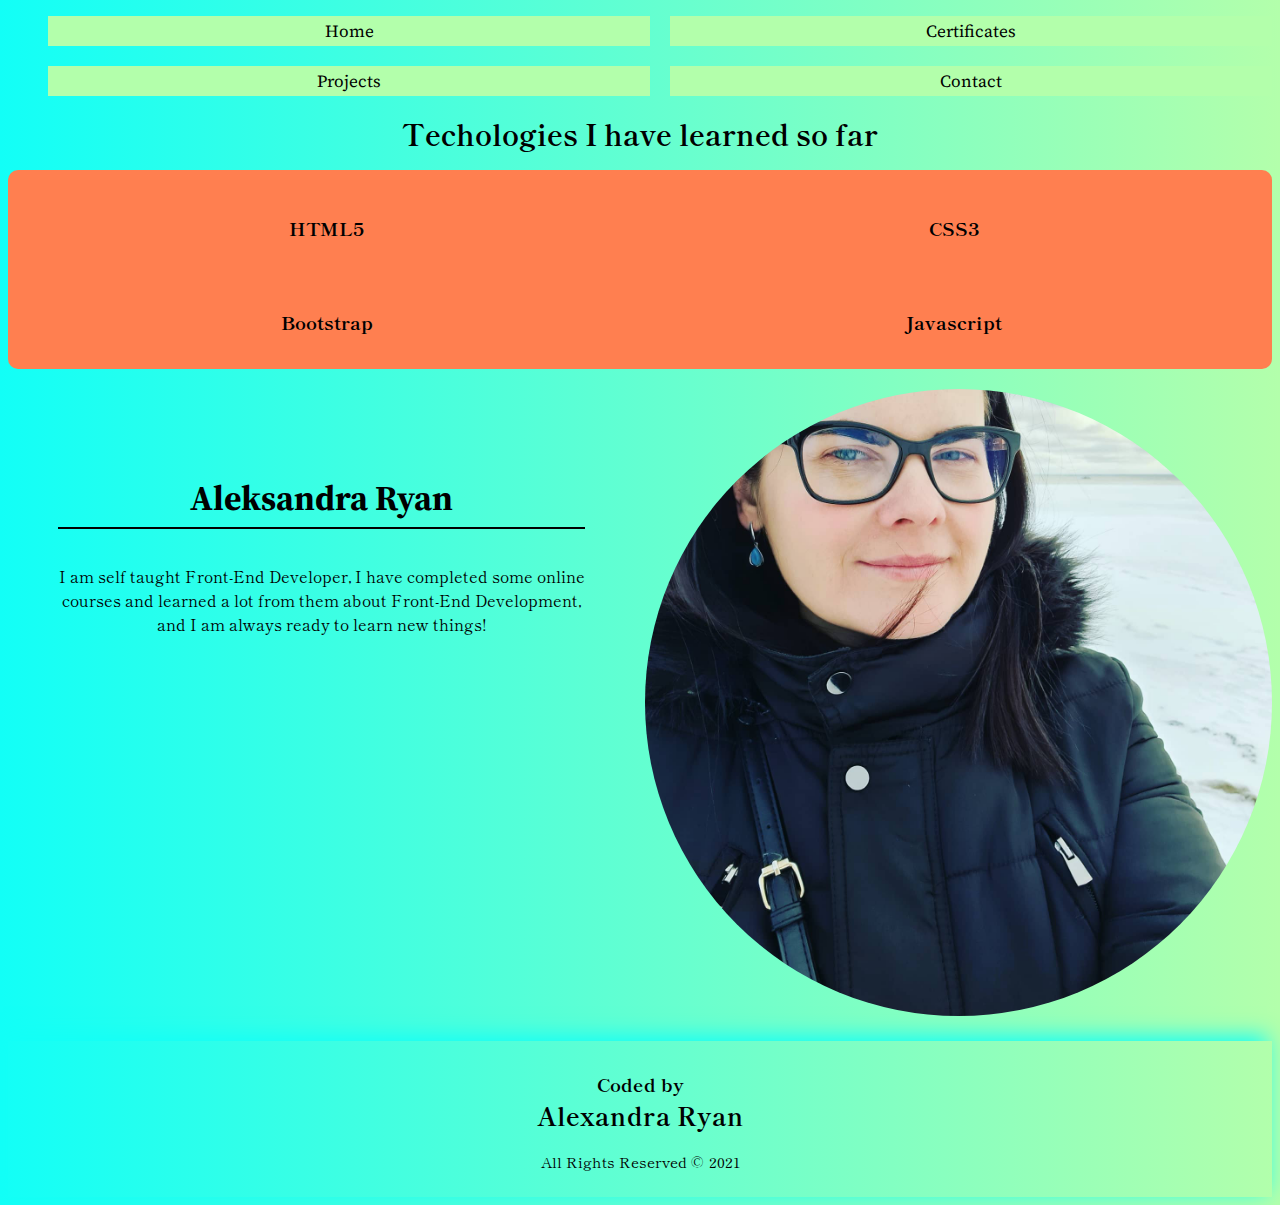
<file: index.html>
<!DOCTYPE html>
<html lang="en">
  <head>
    <meta charset="UTF-8" />
    <meta http-equiv="X-UA-Compatible" content="IE=edge" />
    <meta name="viewport" content="width=device-width, initial-scale=1.0" />
    <link
      rel="stylesheet"
      href="https://cdnjs.cloudflare.com/ajax/libs/font-awesome/5.15.2/css/all.min.css"
      integrity="sha512-HK5fgLBL+xu6dm/Ii3z4xhlSUyZgTT9tuc/hSrtw6uzJOvgRr2a9jyxxT1ely+B+xFAmJKVSTbpM/CuL7qxO8w=="
      crossorigin="anonymous"
    />
    <link rel="stylesheet" href="css/style.css" />
    <title>Portfolio Grid</title>
  </head>
  <body>
    <div class="wrapper">
      <nav class="main-nav">
        <ul>
          <li><a href="index.html">Home</a></li>
          <li><a href="about.html">Certificates</a></li>
          <li><a href="work.html">Projects</a></li>
          <li><a href="contact.html">Contact</a></li>
        </ul>
      </nav>

      <header>
        <h2>Techologies I have learned so far</h2>
        <i class="fas fa-arrow-down fa-2x"></i>
      </header>

      <section class="boxes">
        <div class="box">
          <i class="fab fa-html5 fa-2x"></i>
          <h3>HTML5</h3>
        </div>
        <div class="box">
          <i class="fab fa-css3 fa-2x"></i>
          <h3>CSS3</h3>
        </div>
        <div class="box">
          <i class="fab fa-bootstrap fa-2x"></i>
          <h3>Bootstrap</h3>
        </div>
        <div class="box">
          <i class="fab fa-js fa-2x"></i>
          <h3>Javascript</h3>
        </div>
      </section>

      <!-- About me -->
      <section class="about-me">
        <div class="grid">
          <div class="info-block">
            <h3>Aleksandra Ryan</h3>
            <p>
              I am self taught Front-End Developer, I have completed some online
              courses and learned a lot from them about Front-End Development,
              and I am always ready to learn new things!
            </p>
          </div>
          <div class="photo">
            <img src="img/alexandra.jpg" alt="" />
          </div>
        </div>
      </section>

      <footer>
        <h3>Coded by <span>Alexandra Ryan</span></h3>
        <p>All Rights Reserved &copy; 2021</p>
      </footer>
    </div>
  </body>
</html>
</file>
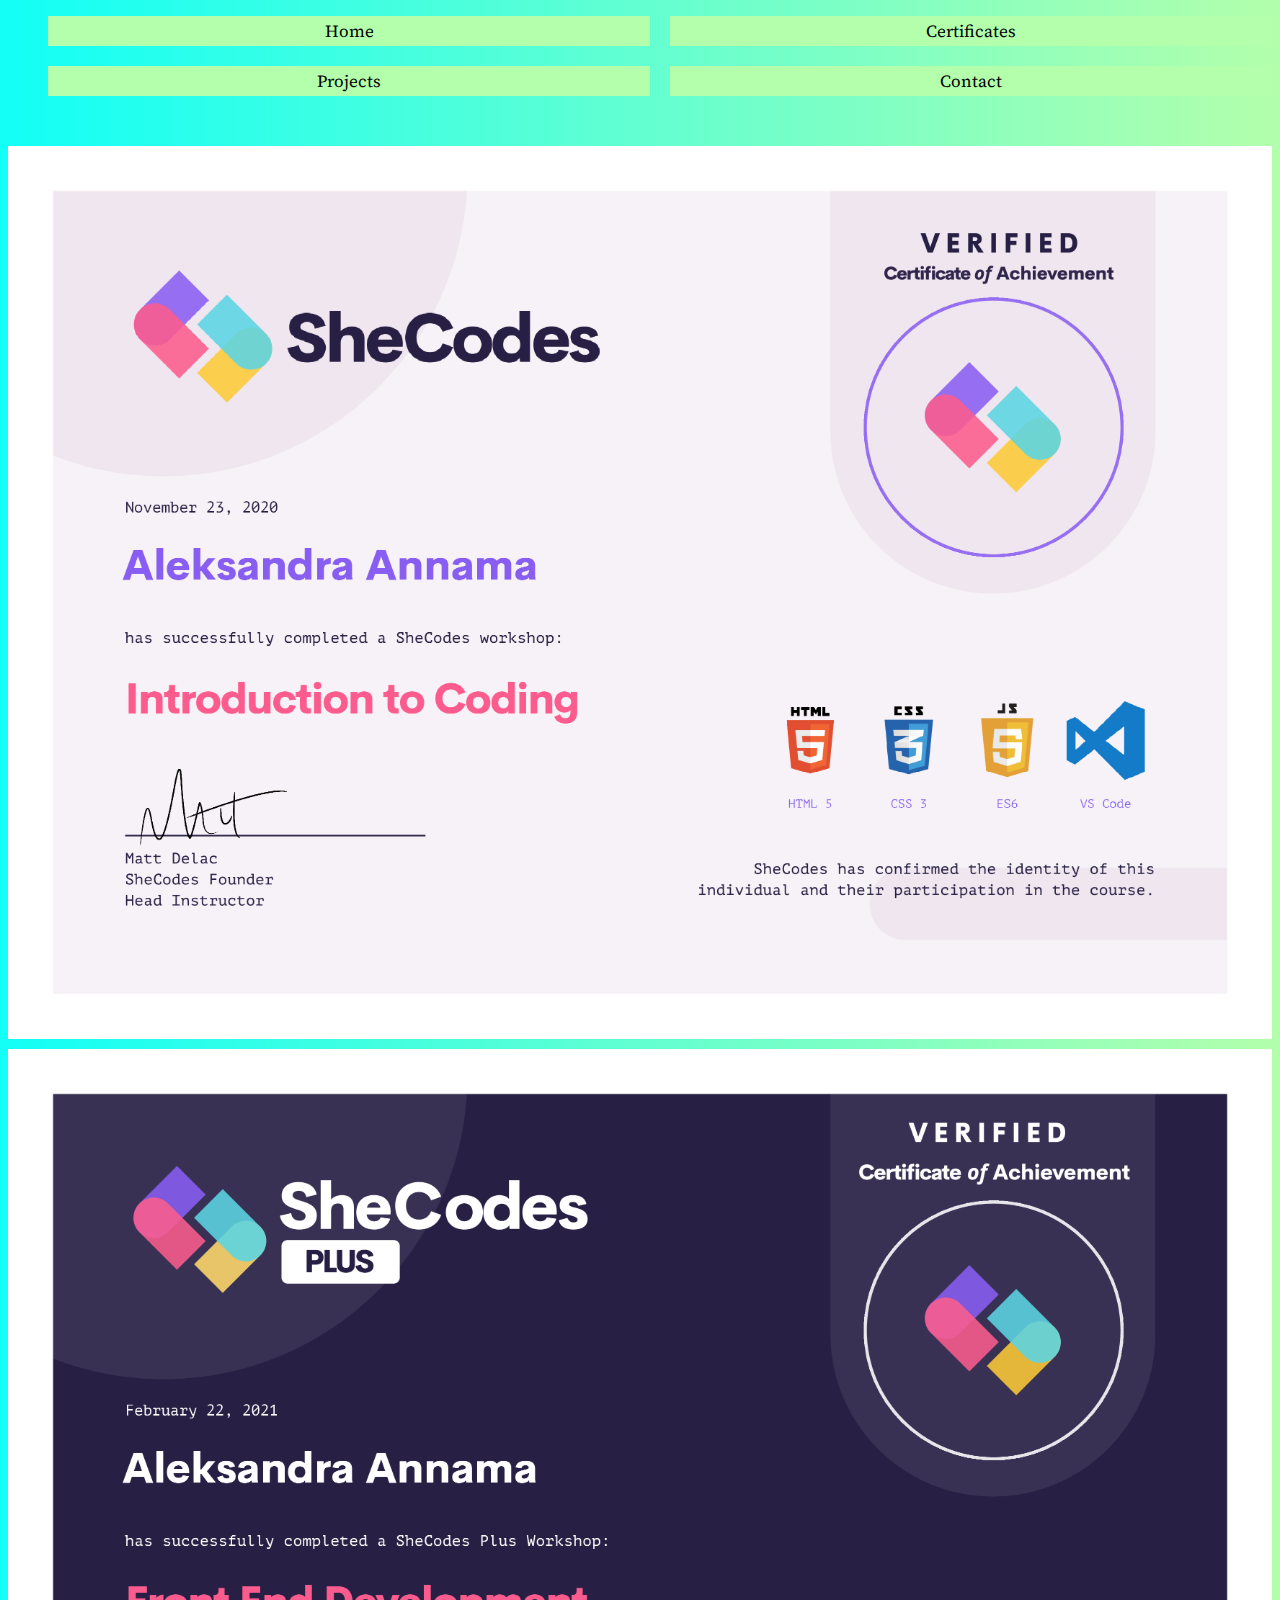
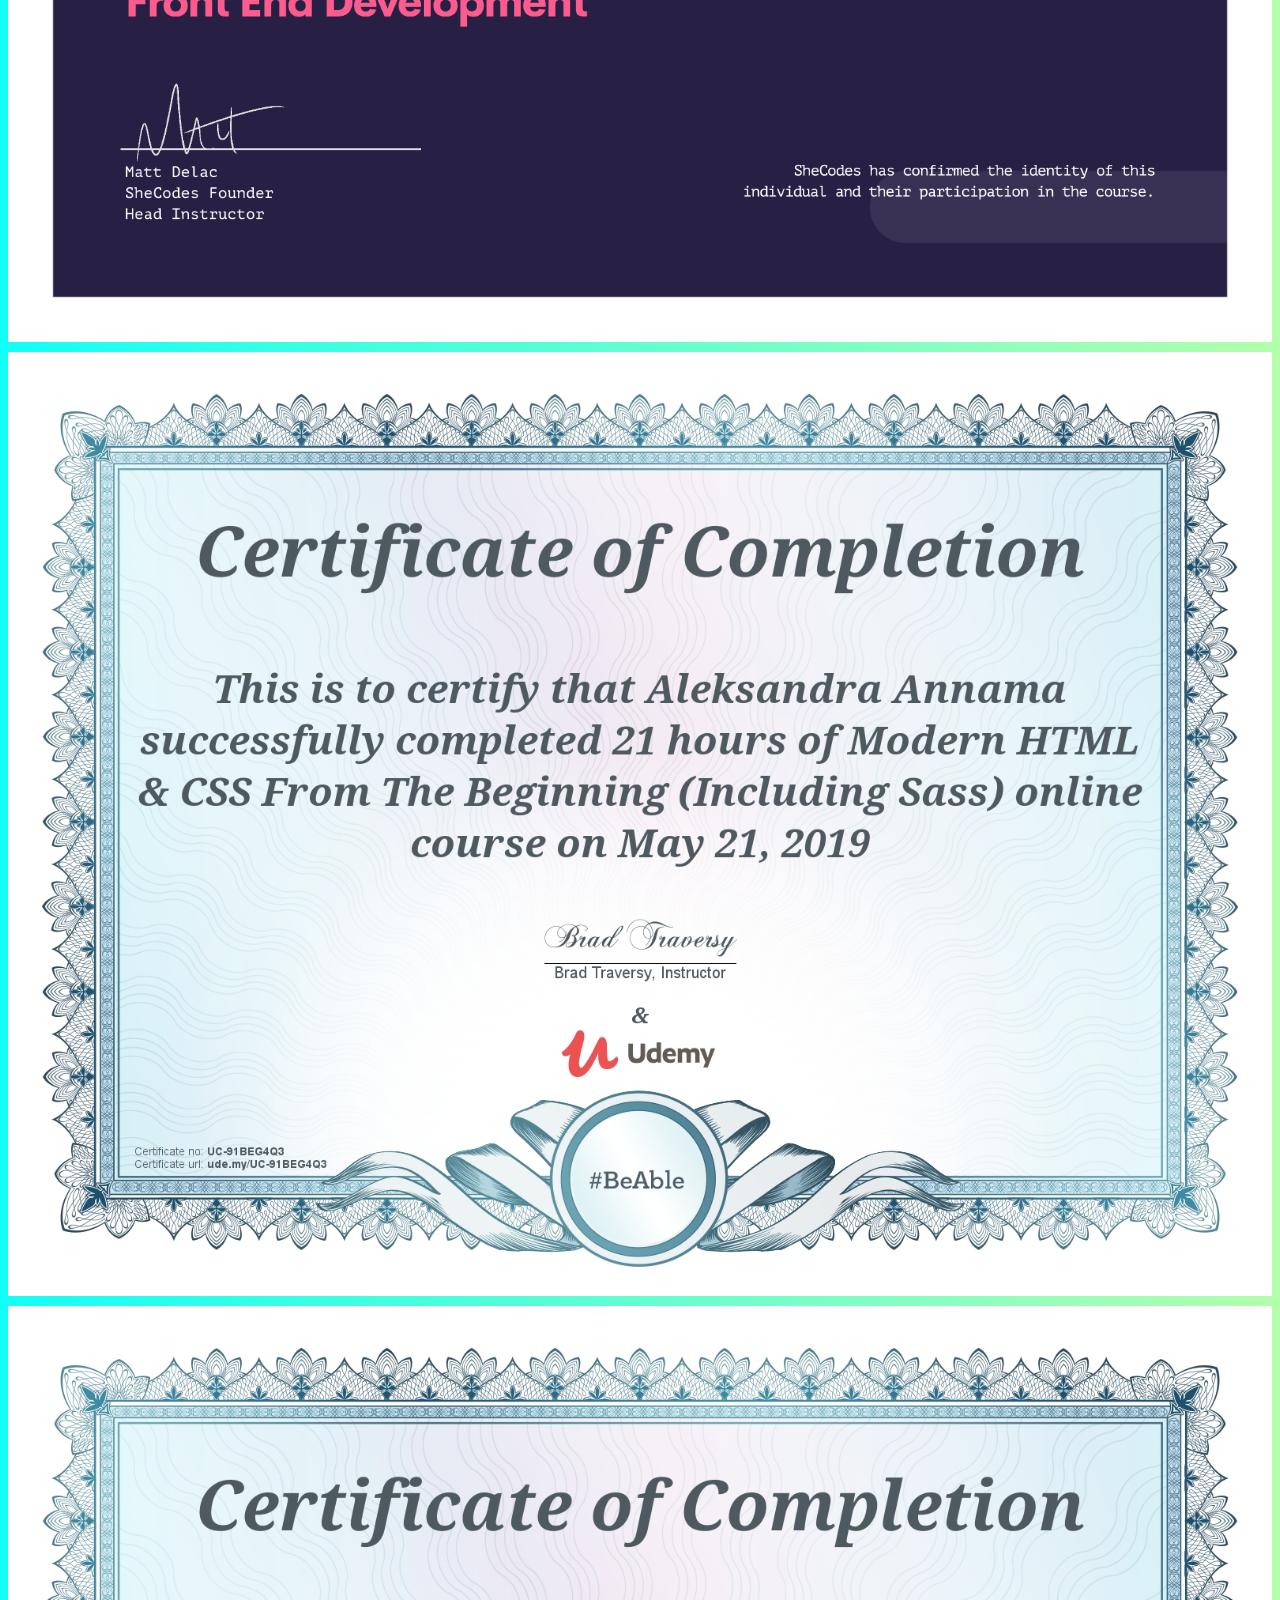
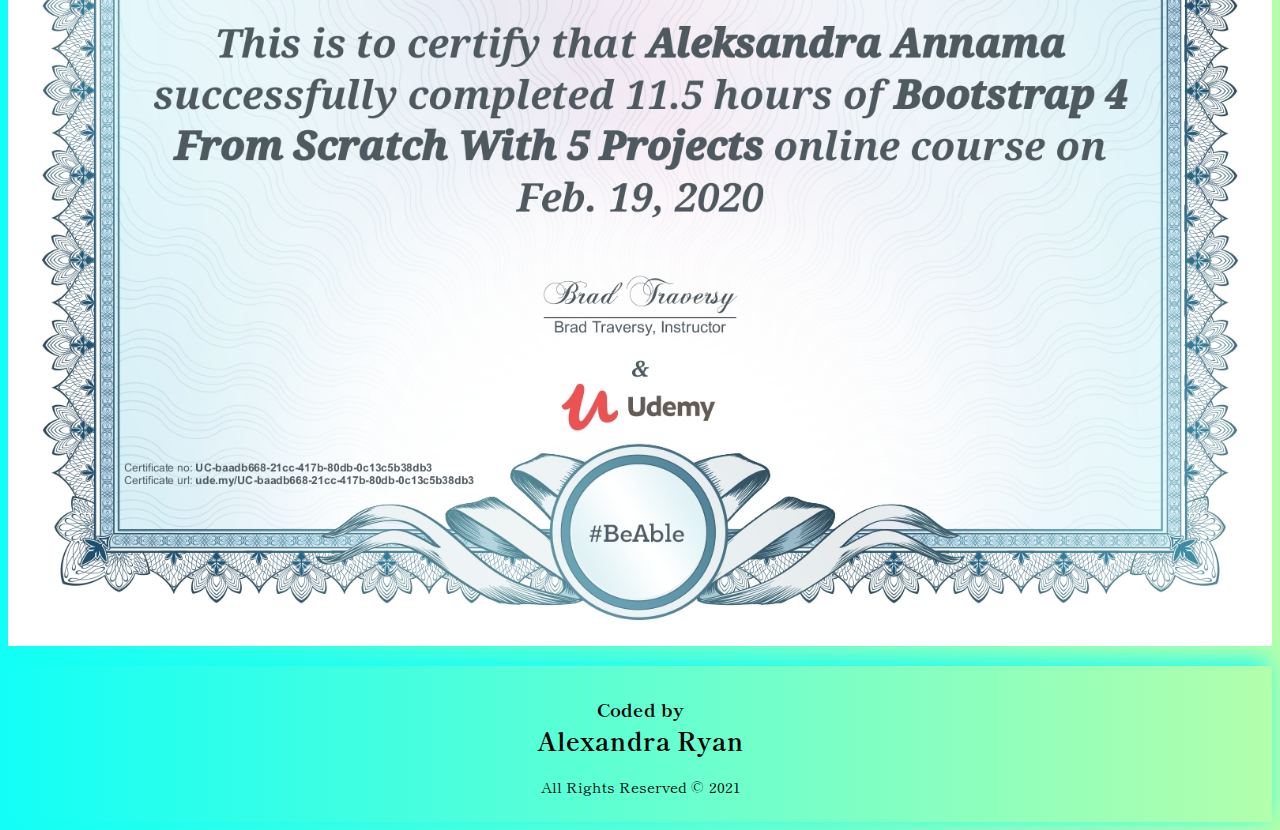
<file: about.html>
<!DOCTYPE html>
<html lang="en">
  <head>
    <meta charset="UTF-8" />
    <meta http-equiv="X-UA-Compatible" content="IE=edge" />
    <meta name="viewport" content="width=device-width, initial-scale=1.0" />
    <link
      rel="stylesheet"
      href="https://cdnjs.cloudflare.com/ajax/libs/font-awesome/5.15.2/css/all.min.css"
      integrity="sha512-HK5fgLBL+xu6dm/Ii3z4xhlSUyZgTT9tuc/hSrtw6uzJOvgRr2a9jyxxT1ely+B+xFAmJKVSTbpM/CuL7qxO8w=="
      crossorigin="anonymous"
    />
    <link rel="stylesheet" href="css/style.css" />
    <title>Portfolio Grid</title>
  </head>
  <body>
    <div class="wrapper">
      <nav class="main-nav">
        <ul>
          <li><a href="index.html">Home</a></li>
          <li><a href="about.html">Certificates</a></li>
          <li><a href="work.html">Projects</a></li>
          <li><a href="contact.html">Contact</a></li>
        </ul>
      </nav>

      <!-- Header -->

      <!-- Certificates -->
      <section class="about">
        <img src="img/result.png" class="diplomas" alt="" />
        <img src="img/Frontend Development.png" alt="" class="diplomas" />

        <img src="img/HTML&CSS.jpg" class="diplomas" alt="" />
        <img src="img/bootstrap.jpg" class="diplomas" alt="" />
      </section>

      <footer>
        <h3>Coded by <span>Alexandra Ryan</span></h3>
        <p>All Rights Reserved &copy; 2021</p>
      </footer>
    </div>
  </body>
</html>
</file>
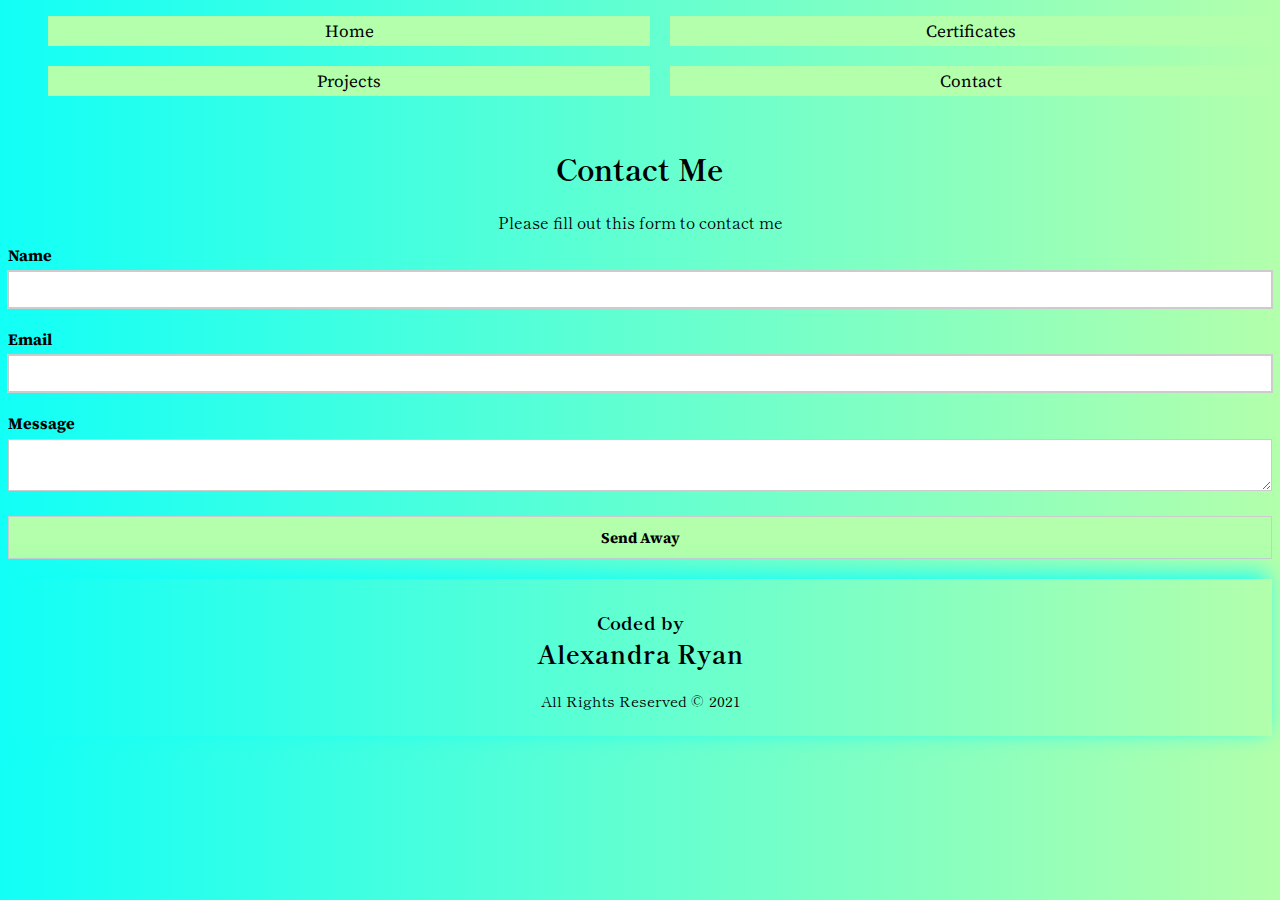
<file: contact.html>
<!DOCTYPE html>
<html lang="en">
  <head>
    <meta charset="UTF-8" />
    <meta http-equiv="X-UA-Compatible" content="IE=edge" />
    <meta name="viewport" content="width=device-width, initial-scale=1.0" />
    <link
      rel="stylesheet"
      href="https://cdnjs.cloudflare.com/ajax/libs/font-awesome/5.15.2/css/all.min.css"
      integrity="sha512-HK5fgLBL+xu6dm/Ii3z4xhlSUyZgTT9tuc/hSrtw6uzJOvgRr2a9jyxxT1ely+B+xFAmJKVSTbpM/CuL7qxO8w=="
      crossorigin="anonymous"
    />
    <link rel="stylesheet" href="css/style.css" />
    <title>Portfolio Grid</title>
  </head>
  <body>
    <div class="wrapper">
      <nav class="main-nav">
        <ul>
          <li><a href="index.html">Home</a></li>
          <li><a href="about.html">Certificates</a></li>
          <li><a href="work.html">Projects</a></li>
          <li><a href="contact.html">Contact</a></li>
        </ul>
      </nav>

      <!-- Contact Page -->
      <section class="contact-form">
        <div class="container">
          <h1>Contact Me</h1>
          <p>Please fill out this form to contact me</p>
          <form data-netlify="true">
            <div class="form-group">
              <label for="name">Name</label>
              <input type="text" name="name" id="name" />
            </div>
            <div class="form-group">
              <label for="email">Email</label>
              <input type="email" name="email" id="email" />
            </div>
            <div class="form-group">
              <label for="message"> Message </label>
              <textarea name="message" id="message"></textarea>
            </div>
            <button type="submit">Send Away</button>
          </form>
        </div>
      </section>
      <!-- Footer -->
      <footer>
        <h3>Coded by <span>Alexandra Ryan</span></h3>
        <p>All Rights Reserved &copy; 2021</p>
      </footer>
    </div>
  </body>
</html>
</file>
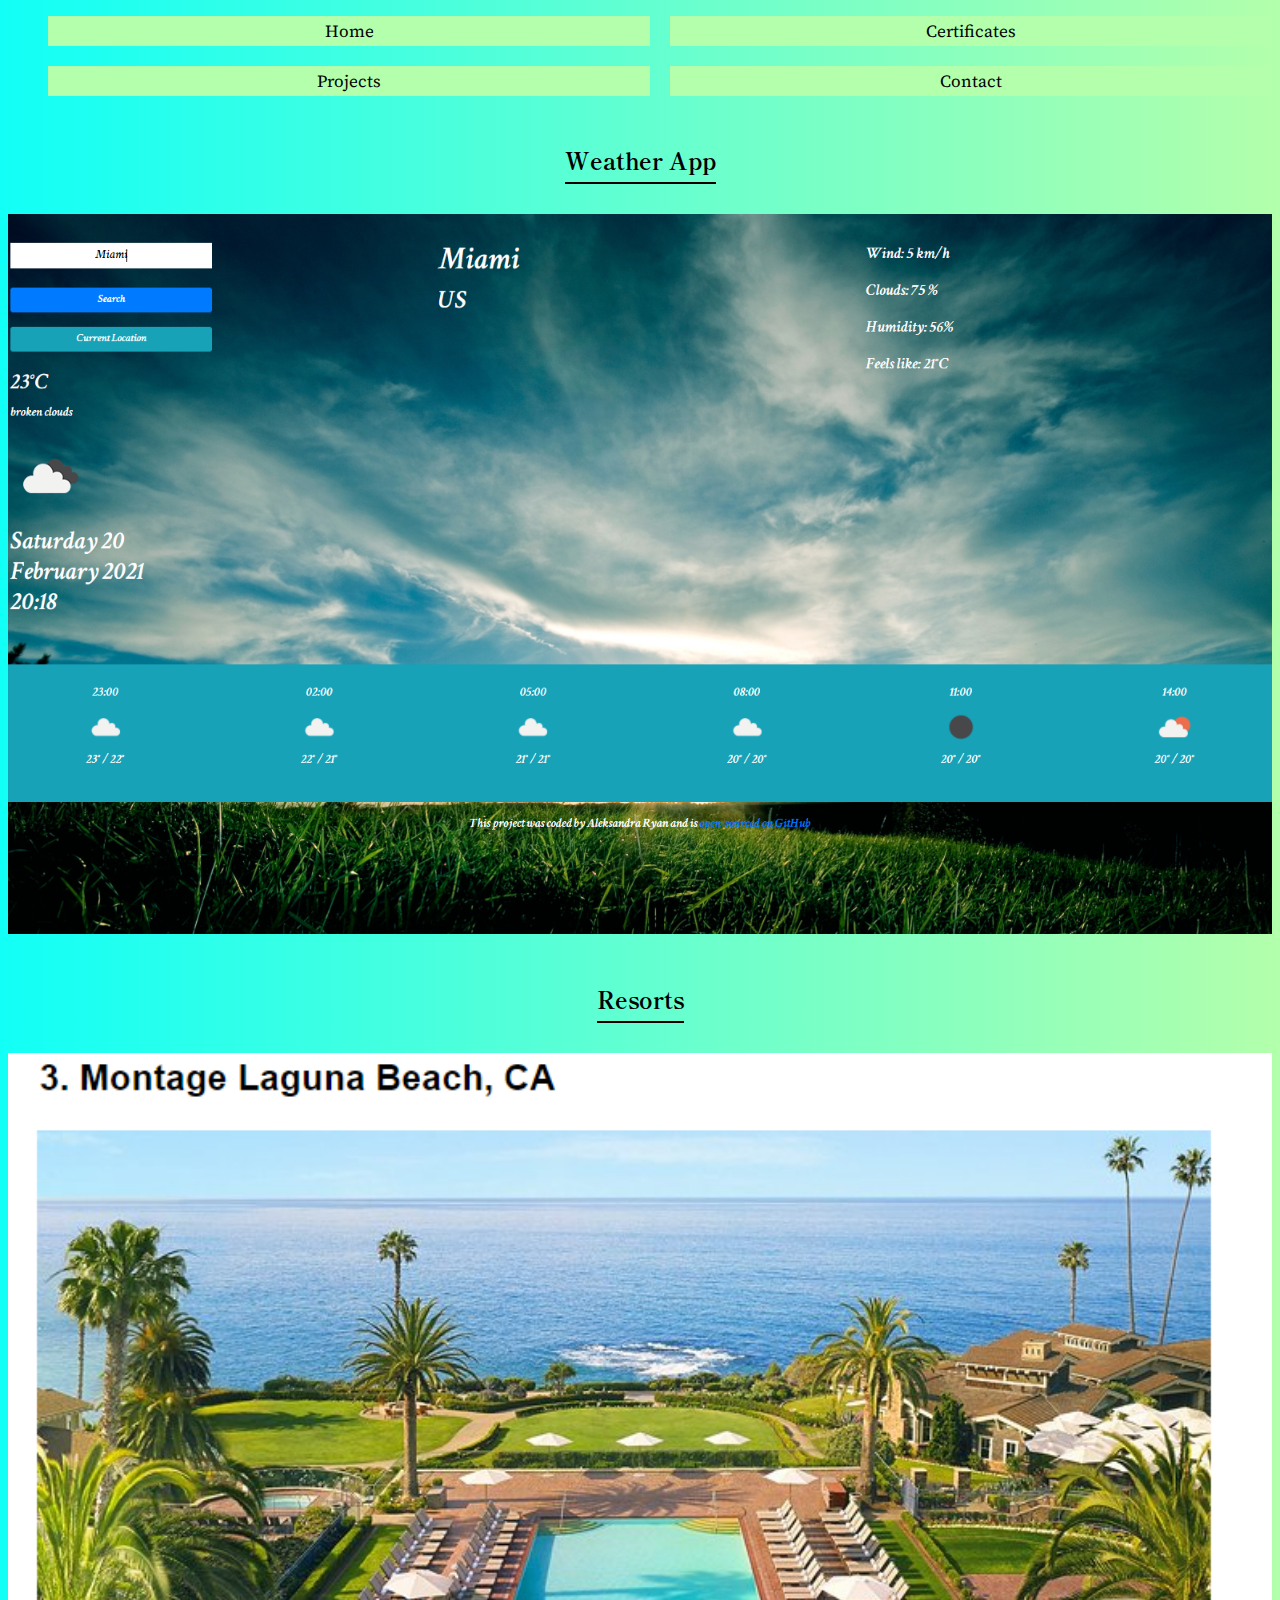
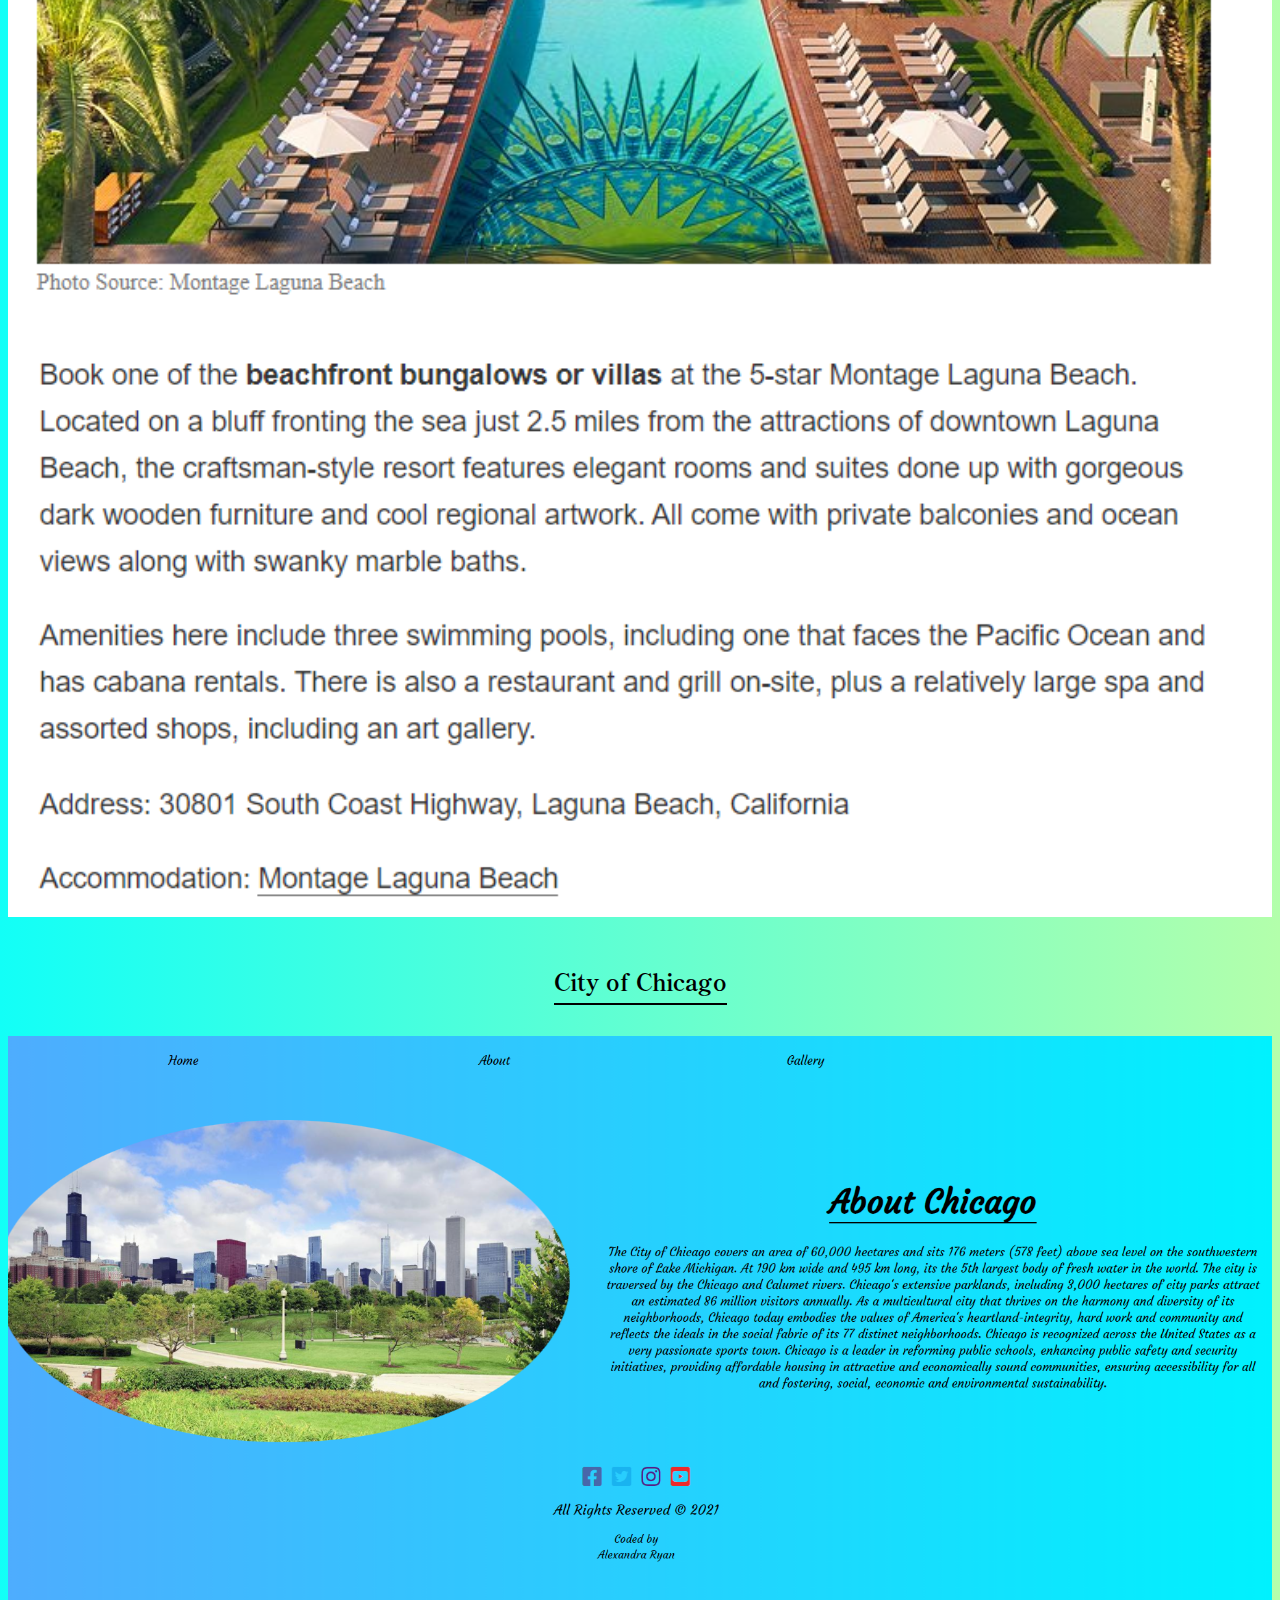
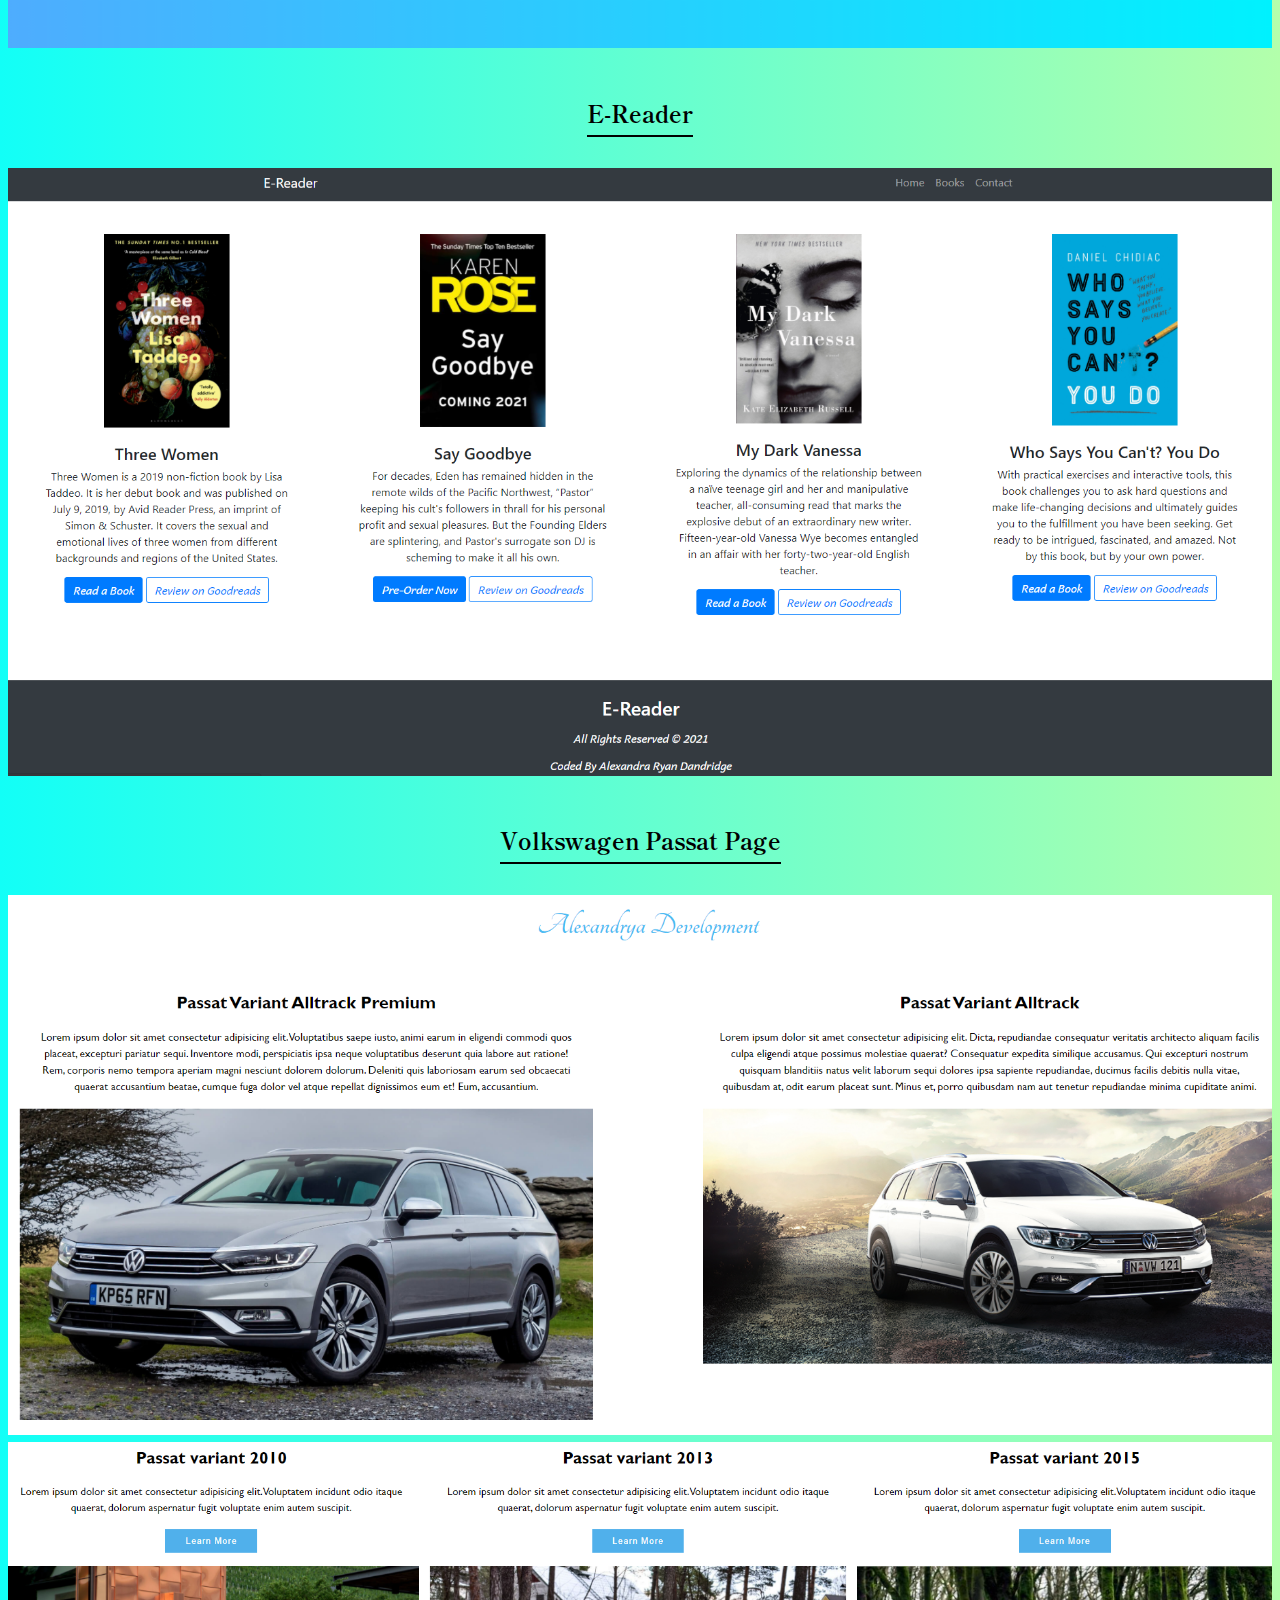
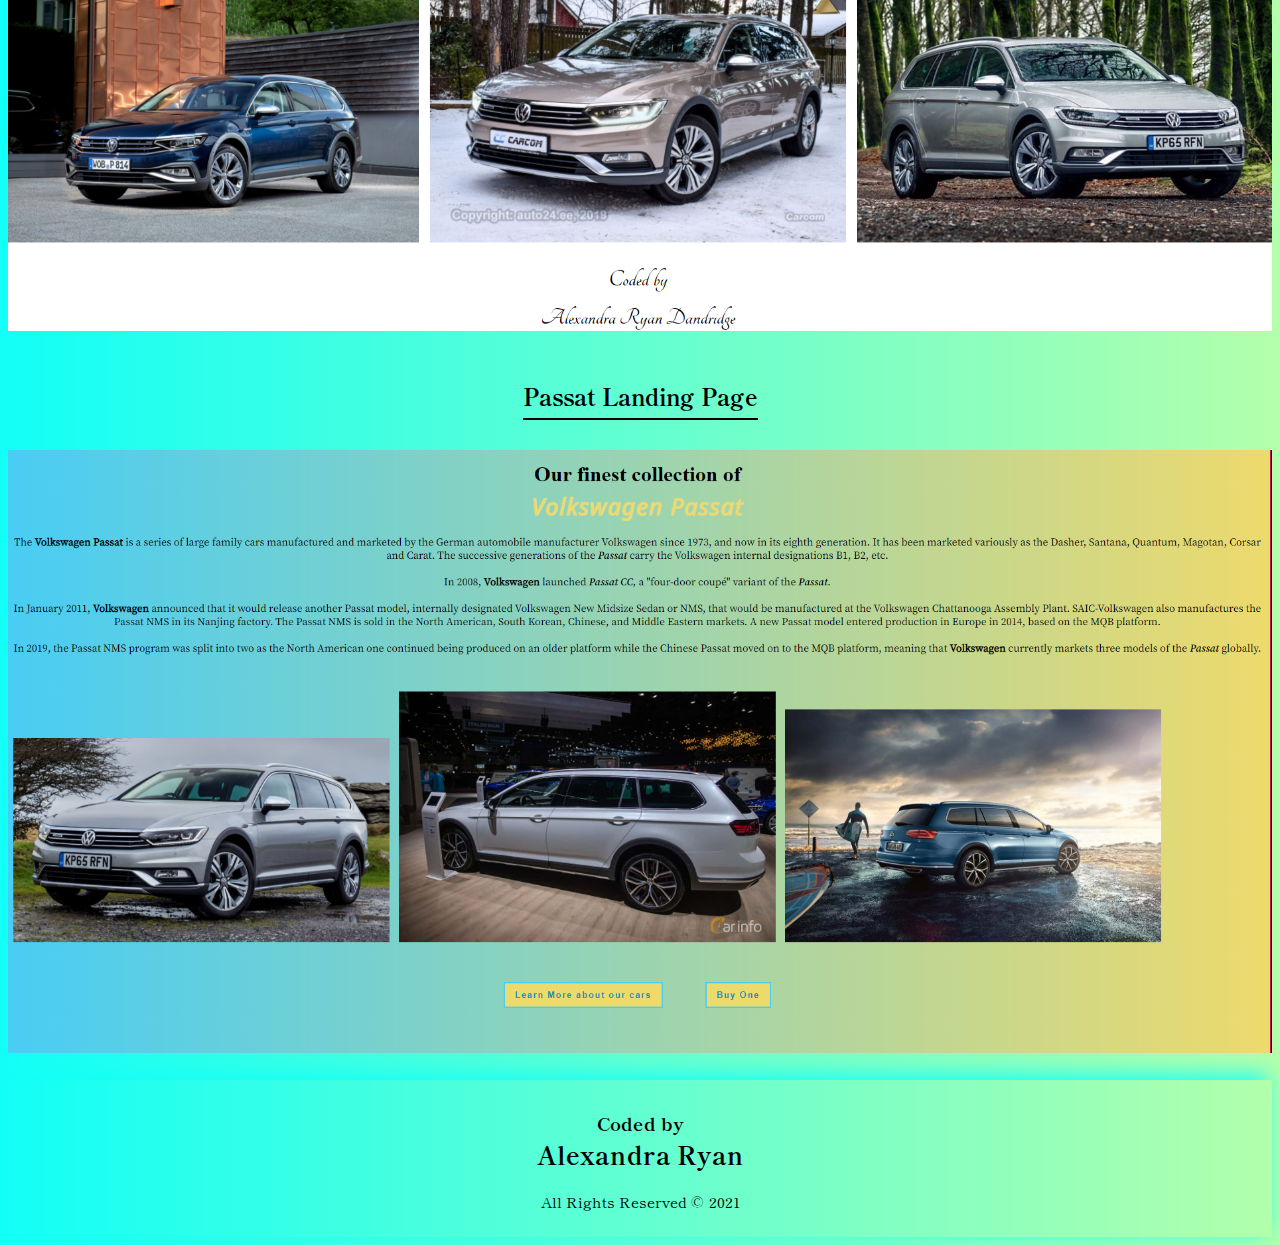
<file: work.html>
<!DOCTYPE html>
<html lang="en">
  <head>
    <meta charset="UTF-8" />
    <meta http-equiv="X-UA-Compatible" content="IE=edge" />
    <meta name="viewport" content="width=device-width, initial-scale=1.0" />
    <link
      rel="stylesheet"
      href="https://cdnjs.cloudflare.com/ajax/libs/font-awesome/5.15.2/css/all.min.css"
      integrity="sha512-HK5fgLBL+xu6dm/Ii3z4xhlSUyZgTT9tuc/hSrtw6uzJOvgRr2a9jyxxT1ely+B+xFAmJKVSTbpM/CuL7qxO8w=="
      crossorigin="anonymous"
    />
    <link rel="stylesheet" href="css/style.css" />
    <title>Portfolio Grid</title>
  </head>
  <body>
    <div class="wrapper">
      <nav class="main-nav">
        <ul>
          <li><a href="index.html">Home</a></li>
          <li><a href="about.html">Certificates</a></li>
          <li><a href="work.html">Projects</a></li>
          <li><a href="contact.html">Contact</a></li>
        </ul>
      </nav>
      <!-- Projects -->
      <section class="projects">
        <div>
          <a href="https://zen-mclean-14fd14.netlify.app/" target="_blank">
            <h4>Weather App</h4>
          </a>
          <img src="projects/weather-app.png" alt="" />
        </div>
        <div>
          <a href="https://lucid-panini-88522e.netlify.app/">
            <h4>Resorts</h4>
          </a>
          <img src="projects/Resorts.png" alt="" />
        </div>
        <div>
          <a
            href="https://gracious-kowalevski-746faa.netlify.app/"
            target="_blank"
          >
            <h4>City of Chicago</h4>
          </a>
          <img src="projects/Chicago.png" alt="" />
        </div>
        <div>
          <a
            href="
          https://eager-perlman-3a96b1.netlify.app/
            "
            target="blank"
          >
            <h4>E-Reader</h4>
          </a>
          <img src="projects/E-Reader.png" alt="" />
        </div>
        <div>
          <a
            href="https://affectionate-bhaskara-8fd450.netlify.app/"
            target="_blank"
          >
            <h4>Volkswagen Passat Page</h4>
          </a>
          <img src="projects/Passat-1.png" alt="" />
          <img src="projects/Passat-2.png" alt="" />
        </div>
        <div>
          <a href="https://eager-benz-db75bf.netlify.app/" target="_blank">
            <h4>Passat Landing Page</h4>
          </a>
          <img src="projects/Passat Project.png" alt="" />
        </div>
      </section>
      <footer>
        <h3>Coded by <span>Alexandra Ryan</span></h3>
        <p>All Rights Reserved &copy; 2021</p>
      </footer>
    </div>
  </body>
</html>
</file>
<file: css/style.css>
@import url('https://fonts.googleapis.com/css2?family=Shippori+Mincho+B1:wght@500&family=Source+Serif+Pro:ital,wght@1,400;1,600&display=swap');

* {
  box-sizing: border-box;
}
html {
  background-image: linear-gradient(to left, #b3ffab 0%, #12fff7 100%);
  font-family: 'Shippori Mincho B1', sans-serif;
  width: 100%;
}

/* Navigation */

.main-nav ul {
  display: grid;
  grid-template-columns: repeat(auto-fit, minmax(200px, 1fr));
  grid-gap: 20px;
  list-style: none;
}

.main-nav a {
  background-color: #b3ffab;
  display: block;
  text-align: center;
  text-decoration: none;
  padding: 3px 0;
  font-size: 17px;
  color: #000;
  font-family: 'Source Serif Pro', serif;
}

.main-nav a:hover {
  background-color: #c9ffc3;
}

/* Info Section */
img {
  width: 100%;
}

header h2 {
  font-size: 29px;
  margin: 10px;
}

header {
  text-align: center;
  margin-bottom: 16px;
}

.boxes {
  display: grid;
  grid-gap: 20px;
  grid-template-columns: repeat(auto-fit, minmax(200px, 1fr));
  background: coral;
  border-radius: 10px;
  padding: 15px;
  text-align: center;
}

.box {
  margin-top: 10px;
}

/* About Me */
.grid {
  display: grid;
  grid-template-columns: repeat(2, 1fr);
  grid-gap: 10px;
  margin-top: 20px;
}

.grid img {
  border-radius: 50%;
}

.grid .info-block h3 {
  font-size: 35px;
  font-family: 'Source Serif Pro', serif;
  border-bottom: 2px solid #000;
  padding-bottom: 5px;
}

.grid .info-block p {
  font-size: 16px;
}

.grid .info-block {
  text-align: center;

  margin: 50px;
}

/* Footer */
footer {
  margin-top: 20px;
  text-align: center;
  box-shadow: -5px -5px 20px #12fff7;
  padding: 10px 0;
}

footer span {
  display: block;
  font-size: 25px;
}

footer p {
  font-size: 15px;
}

/* About Page */
.about {
  display: grid;
  grid-template-columns: repeat(auto-fit, minmax(600px, 1fr));
  grid-gap: 10px;
  margin-top: 50px;
}

/* Projects */
.projects {
  display: grid;
  grid-template-columns: 1fr;
  grid-gap: 10px;
  text-align: center;
  font-size: 23px;
}

.projects a {
  text-decoration: none;
  color: #000;
}

.projects h4 {
  display: inline-block;
  border-bottom: 2px solid #000;
  padding-bottom: 5px;
}

/* Contact */
.container h1 {
  text-align: center;
  margin-top: 50px;
  font-size: 30px;
}

.container p {
  margin-bottom: 10px;
  text-align: center;
}

.contact-form .form-group,
button {
  margin-bottom: 20px;
  font-family: 'Source Serif Pro', serif;
  font-weight: 700;
}

.contact-form label {
  display: block;
  margin-bottom: 5px;
}

.contact-form input,
.contact-form textarea {
  width: 100%;
  padding: 10px;
  border: 1px solid#ccc;
}

.contact-form input,
.contact-form textarea:focus {
  outline: 1px solid #ccc;
}

button {
  padding: 10px 35px;
  background-color: #b3ffab;
  border: 1px solid #ccc;
  cursor: pointer;
  outline: 0;
  display: block;
  margin: auto;
  width: 100%;
  font-size: 15px;
}

button:hover {
  background-color: #9cf593;
}
/* Media Queries */

@media (max-width: 2000px) {
  .about {
    display: grid;
    grid-template-columns: repeat(2, 1fr);
  }
}

@media (max-width: 1440px) {
  .main-nav ul {
    display: grid;
    grid-template-columns: repeat(2, 1fr);
  }

  .boxes {
    display: grid;
    grid-template-columns: repeat(2, 1fr);
  }

  .about {
    display: grid;
    grid-template-columns: 1fr;
  }
}

@media (max-width: 769px) {
  .about {
    display: grid;
    grid-template-columns: 1fr;
  }

  .boxes {
    background-image: linear-gradient(to left, #b3ffab 0%, #12fff7 100%);
    display: grid;
    grid-template-columns: 1fr;
    box-shadow: 15px -15px 20px #12fff7;
  }

  .grid {
    display: grid;
    grid-template-columns: 1fr;
  }
}
</file>
